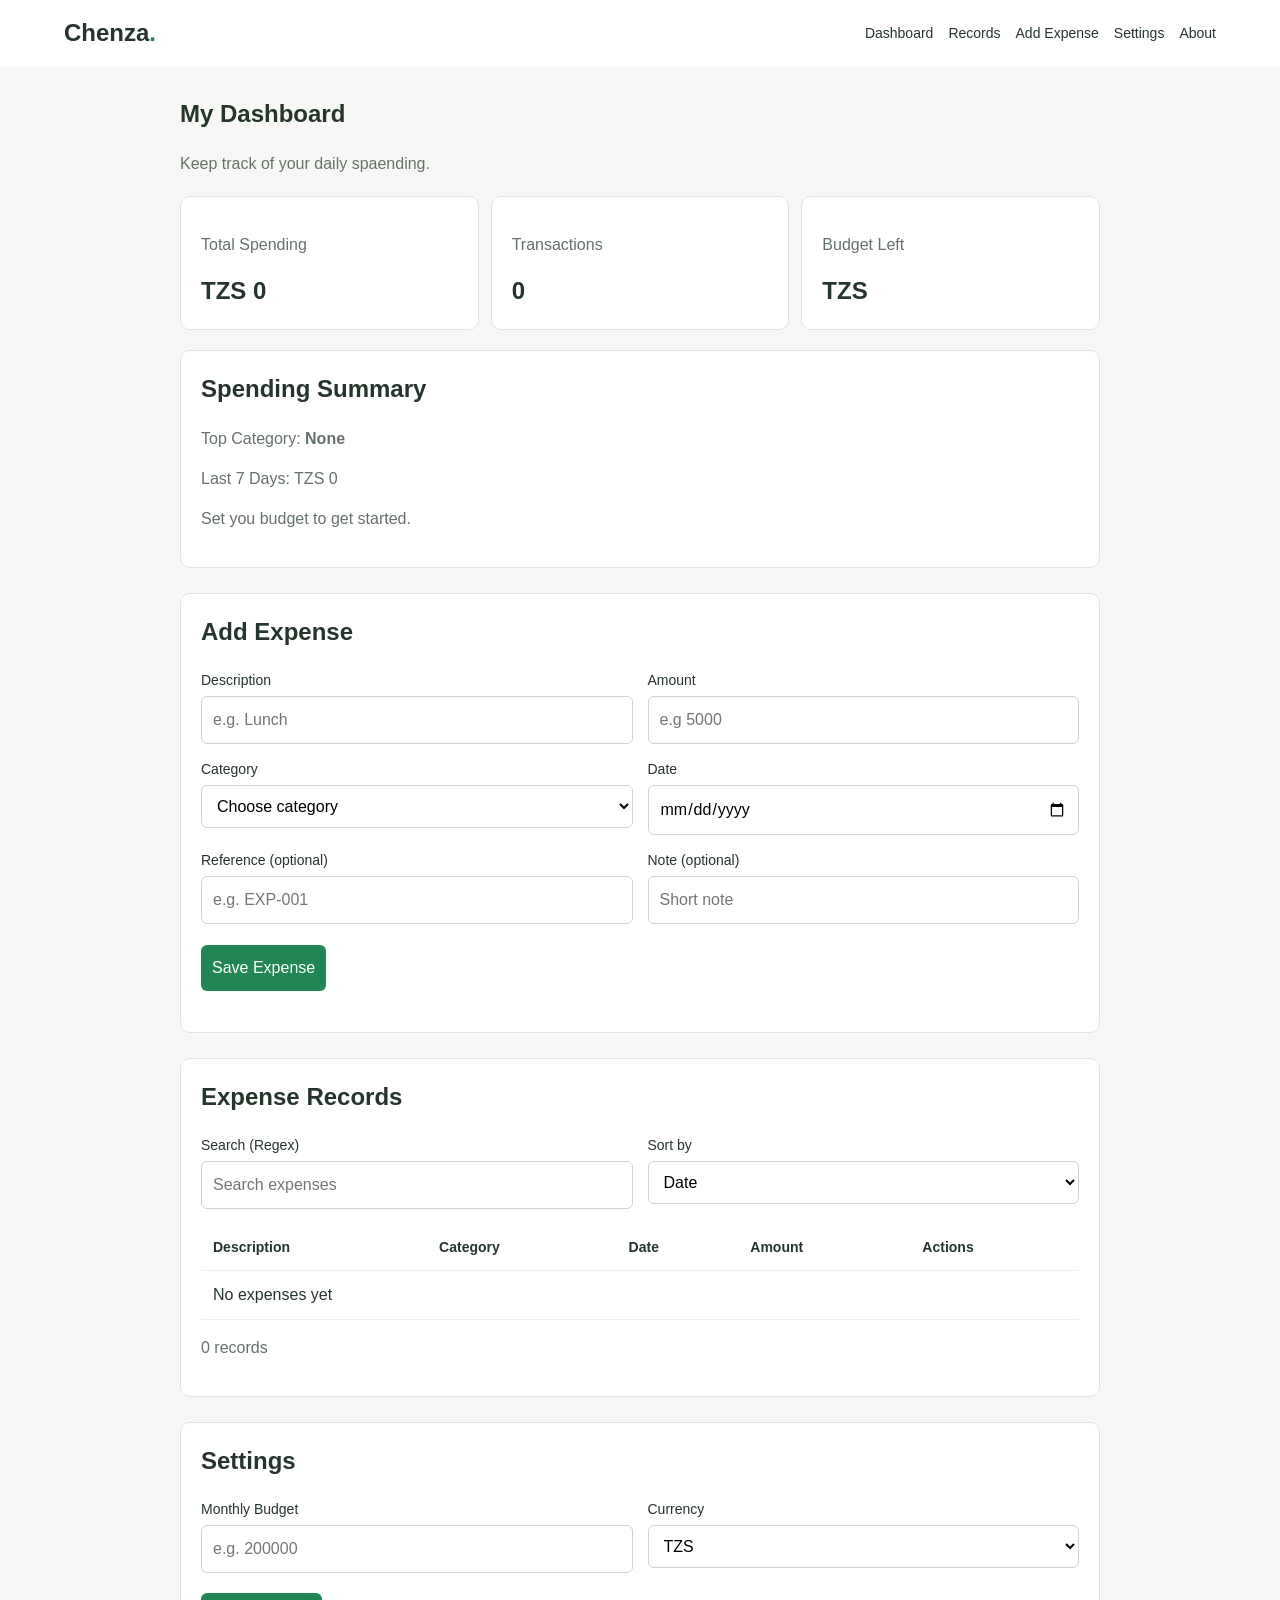
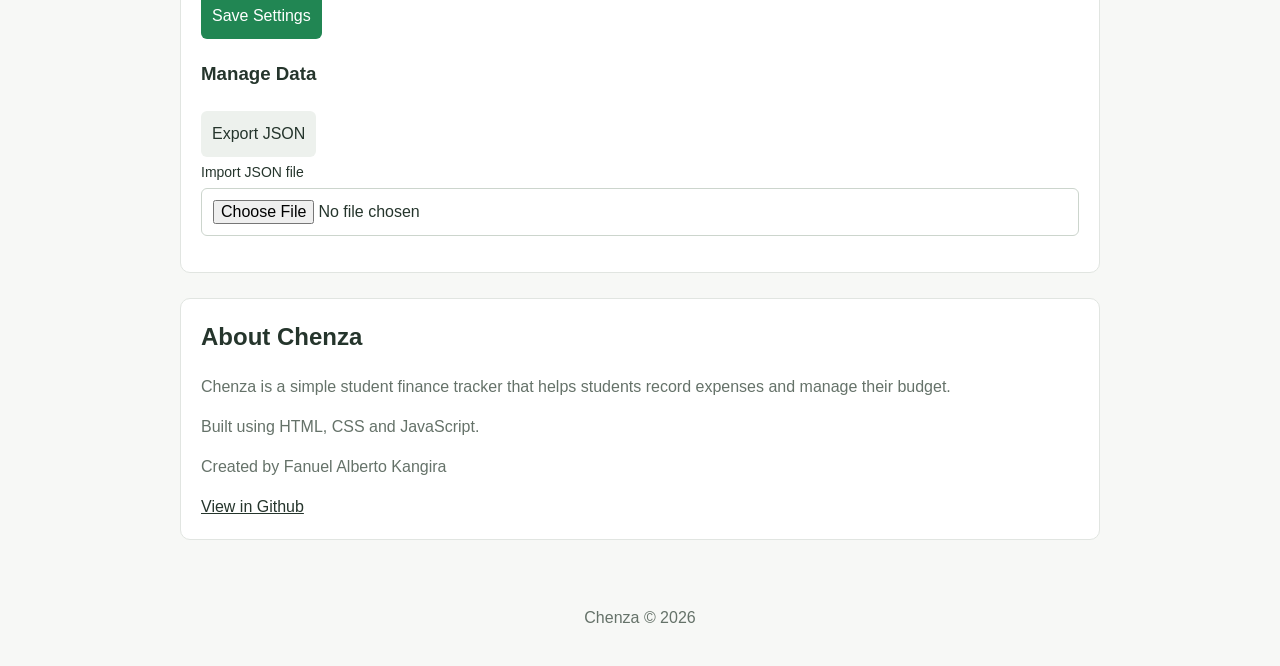
<file: index.html>
<!DOCTYPE html>
<html lang="en">

<head>
    <meta charset="UTF-8">
    <meta name="viewport" content="width=device-width, initial-scale=1.0">
    <title>Chenza | Student Finance Tracker</title>
    <link rel="stylesheet" href="styles/style.css">
    <script src="scripts/app.js" defer></script>
</head>

<body>

    <a href="#main" class="skip-link">Skip to content</a>

    <!--Navigation-->
    <header>
        <h2>Chenza<span>.</span></h2>
        <nav aria-label="Main navigation">
            <a href="#dashboard">Dashboard</a>
            <a href="#records">Records</a>
            <a href="#expense-form">Add Expense</a>
            <a href="#settings">Settings</a>
            <a href="#about">About</a>
        </nav>
    </header>

    <main id="main">

        <!--Dashboard-->
        <section id="dashboard">
            <h1>My Dashboard</h1>
            <p>Keep track of your daily spaending.</p>

            <div class="cards">
                <article>
                    <p>Total Spending</p>
                    <h2 id="total">TZS 0</h2>
                </article>
                <article>
                    <p>Transactions</p>
                    <h2 id="count">0</h2>
                </article>
                <article>
                    <p>Budget Left</p>
                    <h2 id="balance">TZS</h2>
                </article>
            </div>

            <div class="box">
                <h2>Spending Summary</h2>
                <p>Top Category: <strong id="top-category">None</strong></p>
                <p>Last 7 Days: <trong>TZS 0</trong>
                </p>
                <p id="budget-status" aria-live="polite">Set you budget to get started.</p>
                <p id="budget-warning" role="alert"></p>
            </div>
        </section>

        <!--Add or edit an expense using the same form-->
        <section id="expense-form">
            <h2 id="form-title">Add Expense</h2>

            <form id="form" novalidate>
                <div class="form-grid">
                    <div>
                        <label for="description">Description</label>
                        <input id="description" placeholder="e.g. Lunch" required>
                    </div>

                    <div>
                        <label for="amount">Amount</label>
                        <input type="number" id="amount" min="0.01" step="0.01" placeholder="e.g 5000" required>
                    </div>

                    <div>
                        <label for="category">Category</label>
                        <select id="category" required>
                            <option value="">Choose category</option>
                            <option>Food</option>
                            <option>Books</option>
                            <option>Transport</option>
                            <option>Entertainment</option>
                            <option>Fees</option>
                            <option>Other</option>
                        </select>
                    </div>

                    <div>
                        <label for="date">Date</label>
                        <input id="date" type="date" required>
                    </div>

                    <div>
                        <label for="reference">Reference (optional)</label>
                        <input id="reference" placeholder="e.g. EXP-001">
                    </div>

                    <div>
                        <label for="note">Note (optional)</label>
                        <input id="note" placeholder="Short note">
                    </div>
                </div>

                <p id="form-error" class="error" role="alert"></p>
                <button type="submit" id="save-btn">Save Expense</button>
                <button type="button" id="cancel-btn" class="secondary" hidden>Cancel Edit</button>
            </form>
            <p id="form-message" role="status"></p>
        </section>

        <!--Search and manage expenses-->
        <section id="records">
            <h2>Expense Records</h2>

            <div class="tools">
                <div>
                    <label for="search">Search (Regex)</label>
                    <input id="search" placeholder="Search expenses">
                </div>
                <div>
                    <label for="sort">Sort by</label>
                    <select id="sort">
                        <option value="date">Date</option>
                        <option value="description">Decription</option>
                        <option value="amount">Amount</option>
                    </select>
                </div>
            </div>

            <p id="search-error" class="error" role="alert"></p>

            <div class="table-wrap">
                <table>
                    <thead>
                        <tr>
                            <th scope="col">Description</th>
                            <th scope="col">Category</th>
                            <th scope="col">Date</th>
                            <th scope="col">Amount</th>
                            <th scope="col">Actions</th>
                        </tr>
                    </thead>
                    <tbody id="expense-list">
                        <tr>
                            <td colspan="5">No expenses yet</td>
                        </tr>
                    </tbody>
                </table>
            </div>
            <p id="record-count" role="status">0 records</p>
        </section>

        <!--Budget and data settings-->
        <section id="settings">
            <h2>Settings</h2>

            <div class="form-grid">
                <div>
                    <label for="budget">Monthly Budget</label>
                    <input id="budget" type="number" min="0" placeholder="e.g. 200000">
                </div>
                <div>
                    <label for="currency">Currency</label>
                    <select id="currency">
                        <option value="TZS">TZS</option>
                        <option value="RWF">RWF</option>
                        <option value="USD">USD</option>
                    </select>
                </div>
            </div>

            <button id="save-settings" type="button">Save Settings</button>
            <p id="settings-message" role="status"></p>

            <h3>Manage Data</h3>
            <button id="export-btn" type="button" class="secondary">Export JSON</button>

            <label for="import-file">Import JSON file</label>
            <input id="import-file" type="file" accept=".json,application/json">
            <p id="import-message" role="status"></p>
        </section>

        <section id="about">
            <h2>About Chenza</h2>
            <p>Chenza is a simple student finance tracker that helps students record expenses and manage their budget.
            </p>
            <p>Built using HTML, CSS and JavaScript.</p>
            <p>Created by Fanuel Alberto Kangira</p>
            <a href="https://github.com/fkangira/Chenza-financial-tracker">View in Github</a>
        </section>
    </main>

    <footer>
        <p>Chenza &copy; 2026</p>
    </footer>
</body>

</html>
</file>
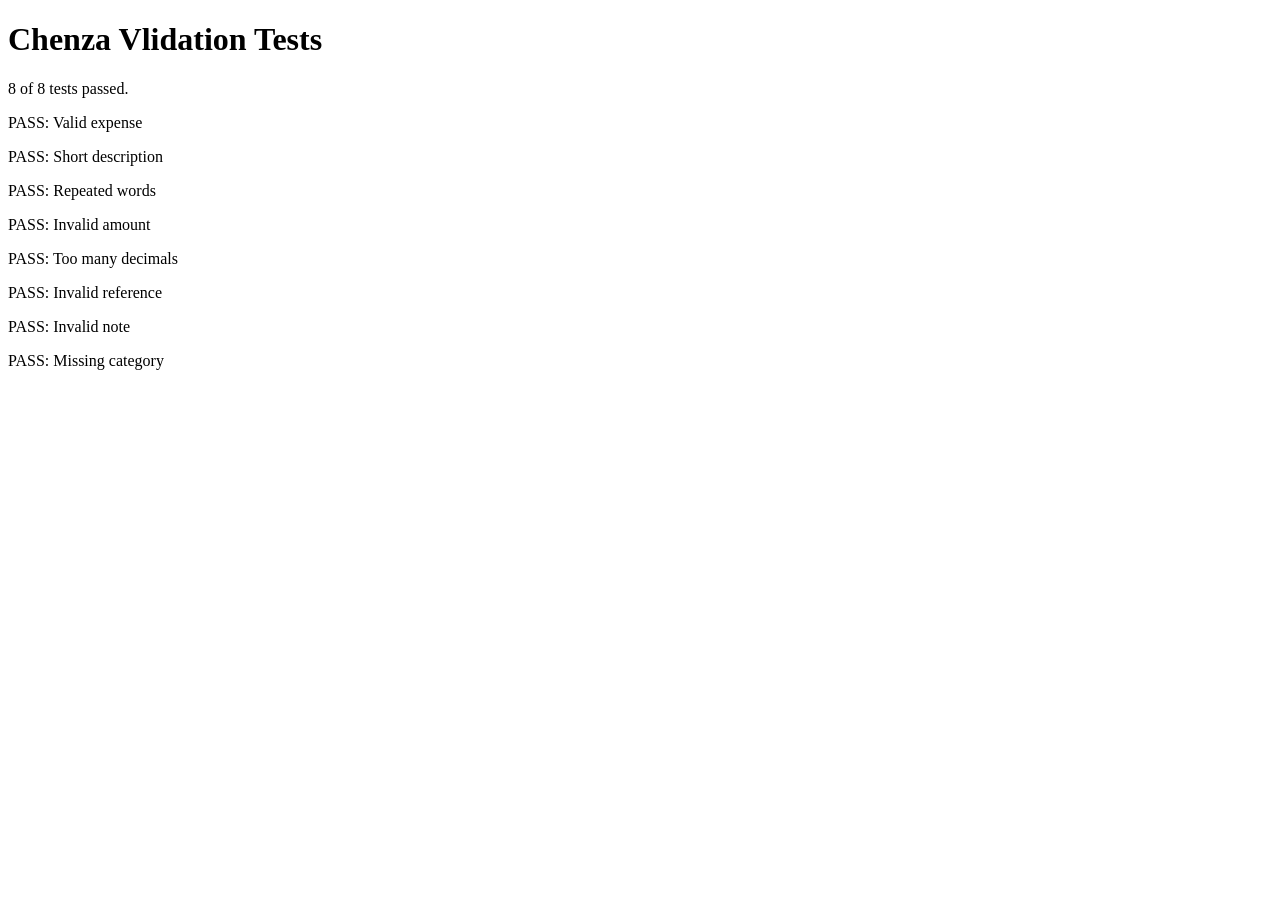
<file: tests.html>
<!DOCTYPE html>
<html lang="en">

<head>
    <meta charset="UTF-8">
    <title>Chenza Validation Tests</title>
</head>

<body>

    <h1>Chenza Vlidation Tests</h1>
    <p id="results"></p>

    <script src="scripts/app.js"></script>
    <script>

        // Check whether the form accepts or rejects our examples.
        let passed = 0;

        function test(name, description, amount, category, date, reference, note, shouldPass) {
            let error = checkExpense(description, amount, category, date, reference, note);
            let success = (error === "") === shouldPass;

            if (success) passed++;

            let result = document.createElement("p");
            result.textContent = (success ? "PASS: " : "FAIL: ") + name;
            document.body.appendChild(result);
        }

        test("Valid expense", "Lunch", "5000", "Food", "2026-10-15", "", "", true);
        test("Short description", "Hi", "5000", "Food", "2026-10-15", "", "", false);
        test("Repeated words", "Lunch Lunch", "5000", "Food", "2026-10-15", "", "", false);
        test("Invalid amount", "Lunch", "-500", "Food", "2026-10-15", "", "", false);
        test("Too many decimals", "Lunch", "50.123", "Food", "2026-10-15", "", "", false);
        test("Invalid reference", "Lunch", "5000", "Food", "2026-10-15", "ABC123", "", false);
        test("Invalid note", "Lunch", "5000", "Food", "2026-10-15", "", "123", false);
        test("Missing category", "Lunch", "5000", "", "2026-10-15", "", "", false);

        document.getElementById("results").textContent = passed + " of 8 tests passed.";
    </script>

</body>

</html>
</file>
<file: styles/style.css>
/* General styling */
* {
    box-sizing: border-box;
}

body {
    margin: 0;
    font-family: Arial, sans-serif;
    background: #f7f8f6;
    color: #25352c;
    line-height: 1.5;
}

html {
    scroll-behavior: smooth;
}

h1,
h2,
h3 {
    margin-top: 0;
}

p {
    color: #657269;
}

a {
    color: inherit;
}

/* Top navigation */
header {
    background: white;
    padding: 15px 5%;
    border-bottom: 1 px solid #ddd;
}

header span {
    color: #218653;
}

nav {
    display: flex;
    flex-wrap: wrap;
    gap: 15px;
}

nav a {
    text-decoration: none;
    font-size: 14px;
}

/* Page layout */
main {
    max-width: 950px;
    margin: 30px auto;
    padding: 0 15px;
}

section {
    margin-bottom: 25px;
}

.box,
article,
#expense-form,
#records,
#settings,
#about {
    background: white;
    border: 1px solid #e1e5e1;
    border-radius: 10px;
    padding: 20px;
}

.cards {
    display: grid;
    gap: 12px;
    margin: 20px 0;
}

.cards h2 {
    margin-bottom: 0;
}

/* Forms and buttons */
.form-grid,
.tools {
    display: grid;
    gap: 15px;
    margin-bottom: 15px;
}

label {
    display: block;
    margin-bottom: 5px;
    font-size: 14px;
}

.form-grid,
.tools {
    display: grid;
    gap: 15px;
    margin-bottom: 15px;
}

.form-grid>div,
.tools>div {
    min-width: 0;
}

input,
select,
button {
    font: inherit;
    padding: 11px;
    border-radius: 6px;
}

input,
select {
    width: 100%;
    border: 1px solid #ccd5cd;
    background: white;
}

button {
    background: #218653;
    color: white;
    border: none;
    cursor: pointer;
    margin: 5px 5px 5px 0;
}

button:hover {
    background: #17663e;
}

.secondary {
    background: #edf1ed;
    color: #25352c;
}

.secondary:hover {
    background: #dce5dc;
}

:focus-visible {
    outline: 2px solid #17663e;
    outline-offset: 3px;
}

.error {
    color: #b42318;
}

/* Records table */
.table-wrap {
    overflow-x: auto;
}

table {
    width: 100%;
    border-collapse: collapse;
    text-align: left;
}

th,
td {
    padding: 12px;
    border-bottom: 1px solid #eee;
}

th {
    font-size: 14px;
}

mark {
    background: #fff0a8;
}

footer {
    text-align: center;
    padding: 20px;
}

.skip-link {
    position: absolute;
    top: -60px;
    left: 10px;
    background: white;
    padding: 10px;
}

.skip-link:focus {
    top: 10px;
}

/* Tablet */
@media (min-width: 600px) {
    .cards {
        grid-template-columns: repeat(3, 1fr);
    }

    .form-grid,
    .tools {
        grid-template-columns: repeat(2, 1fr);
    }
}

/* Desktop */
@media (min-width: 1024px) {
    header {
        display: flex;
        align-items: center;
        justify-content: space-between;
    }

    header h2 {
        margin: 0;
    }

}
</file>
